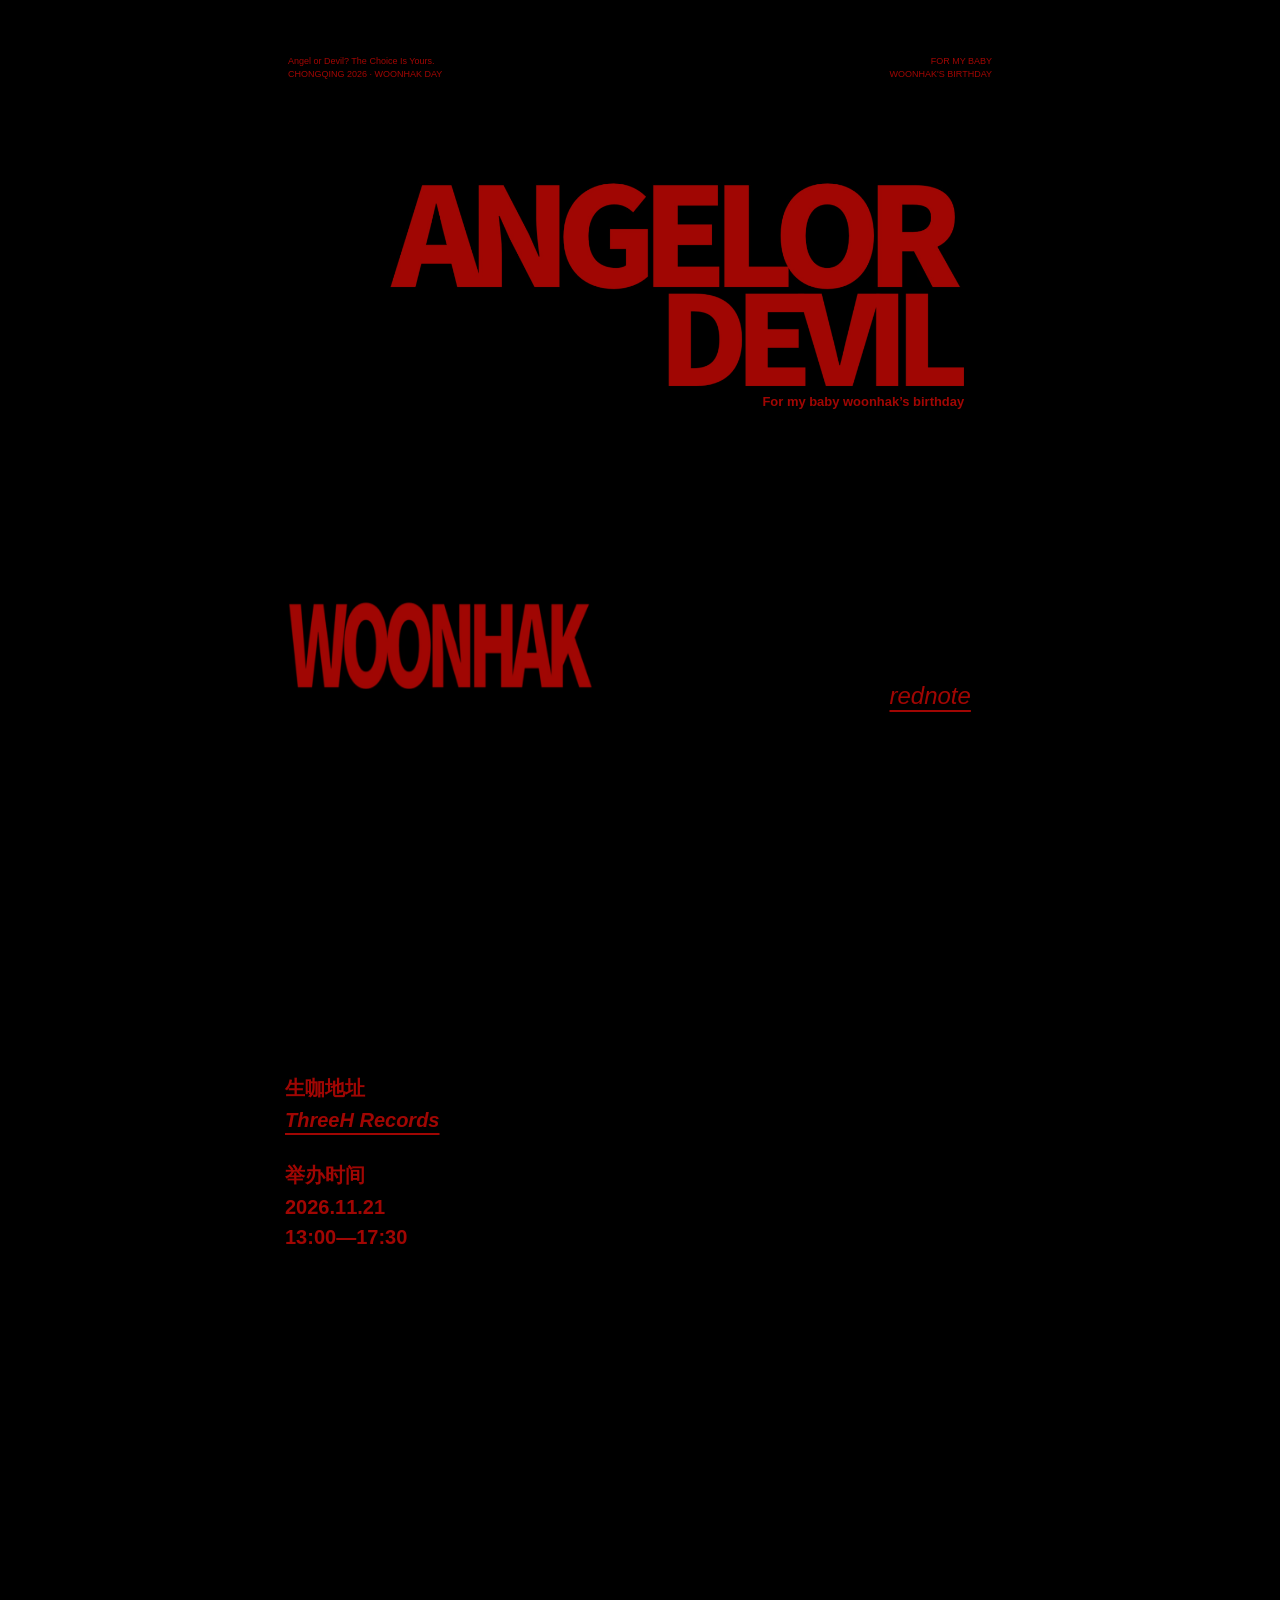
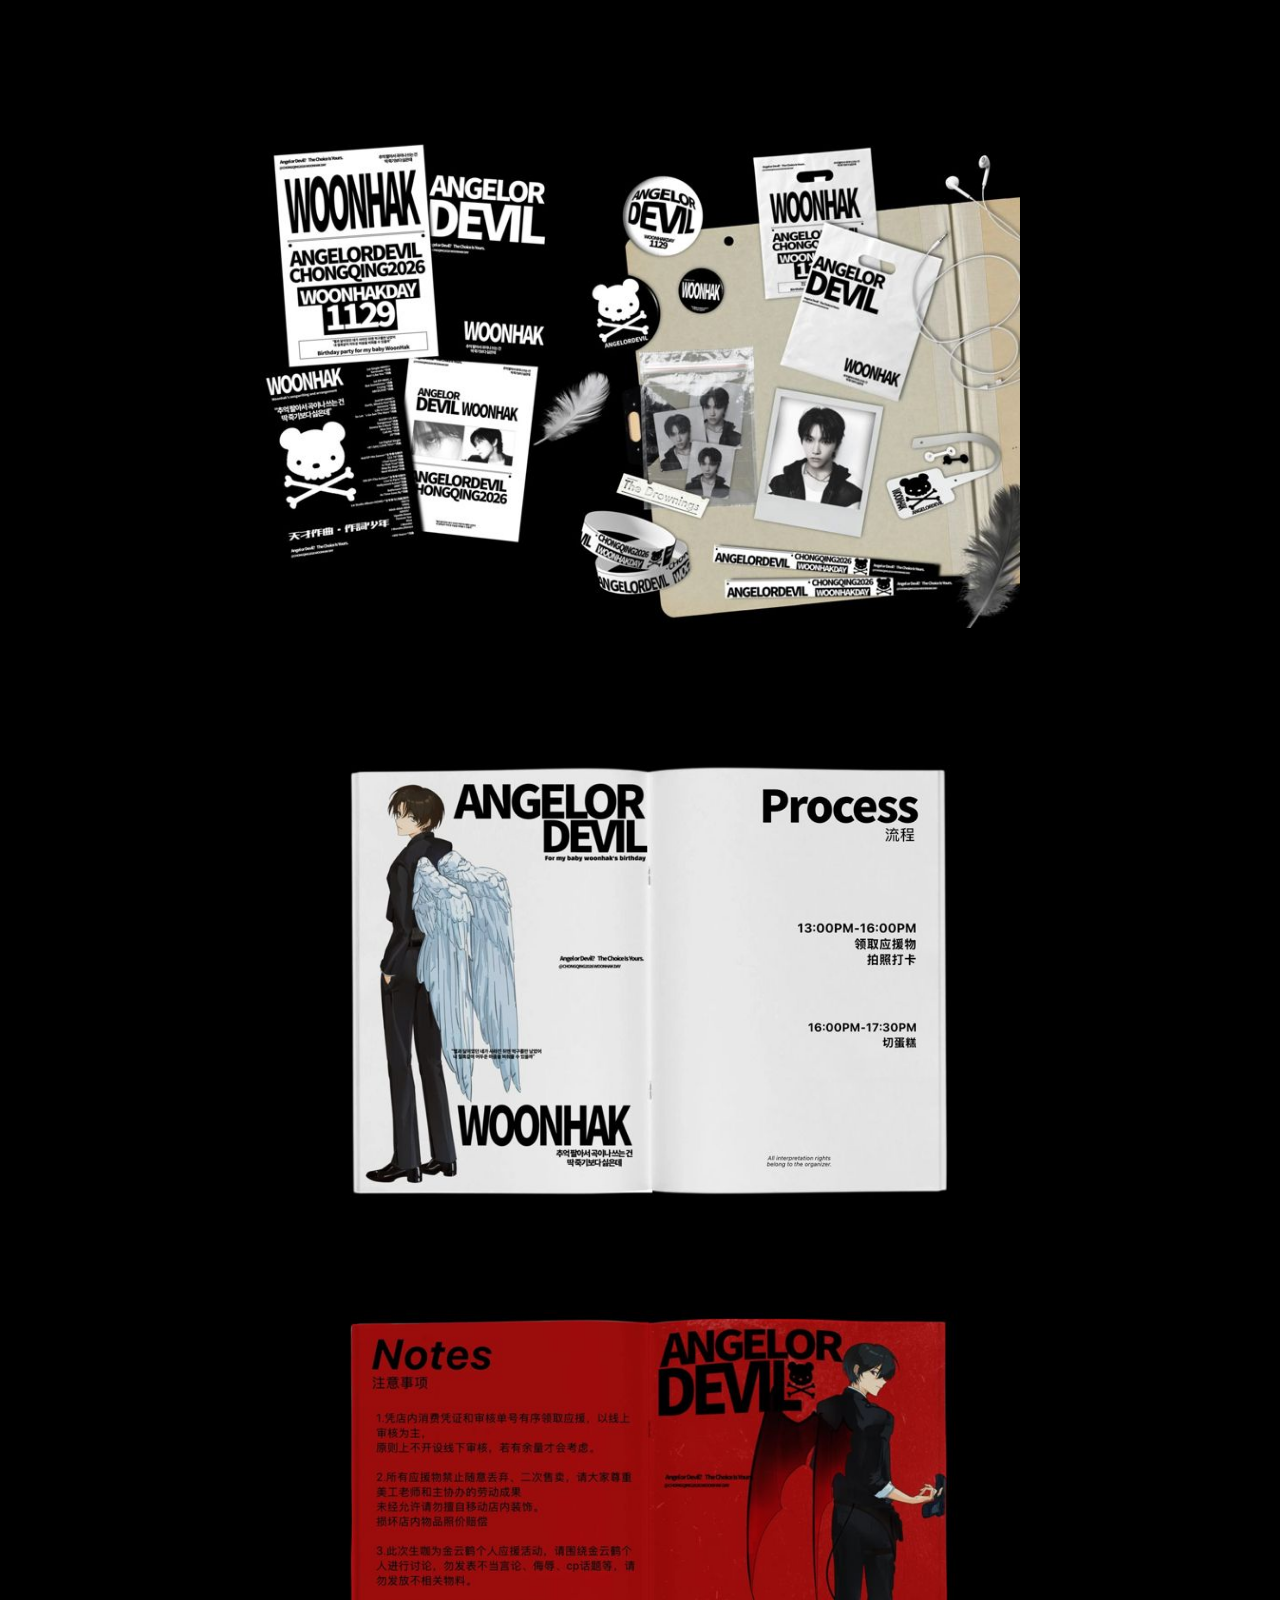
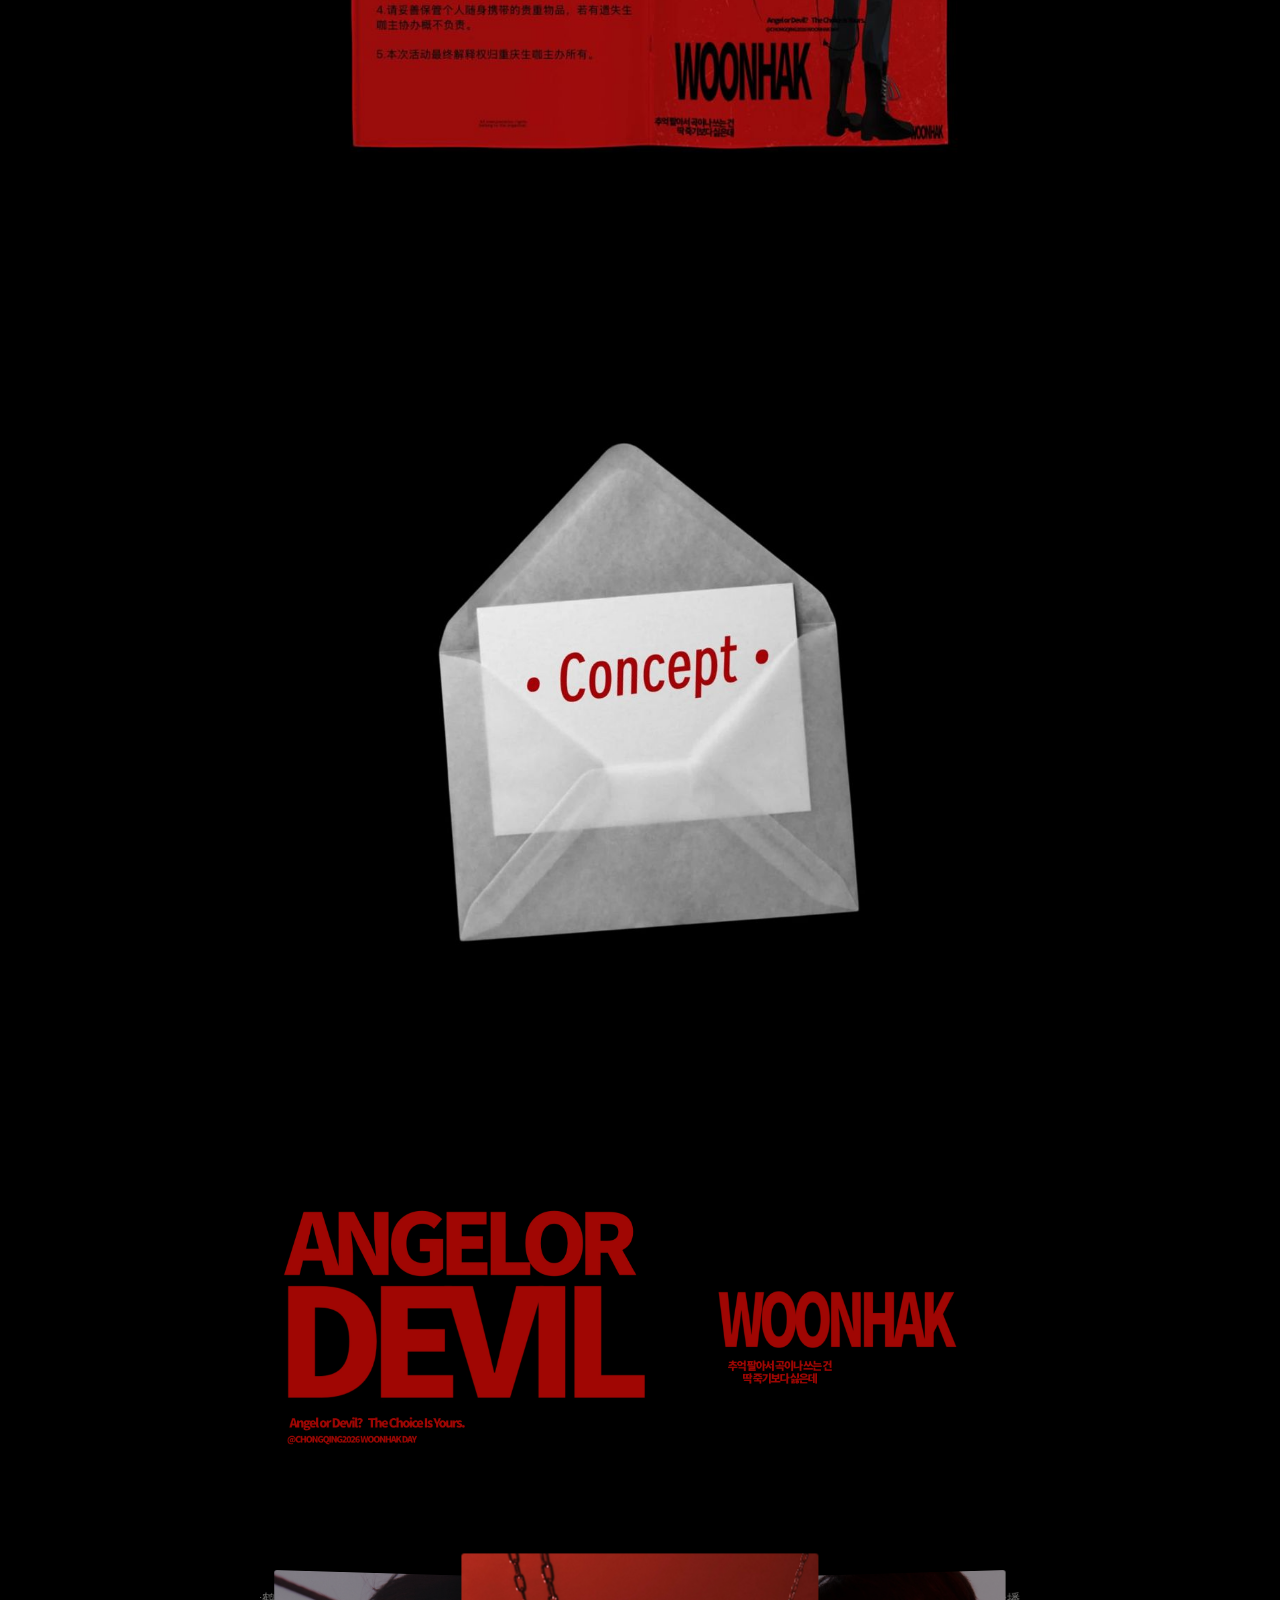
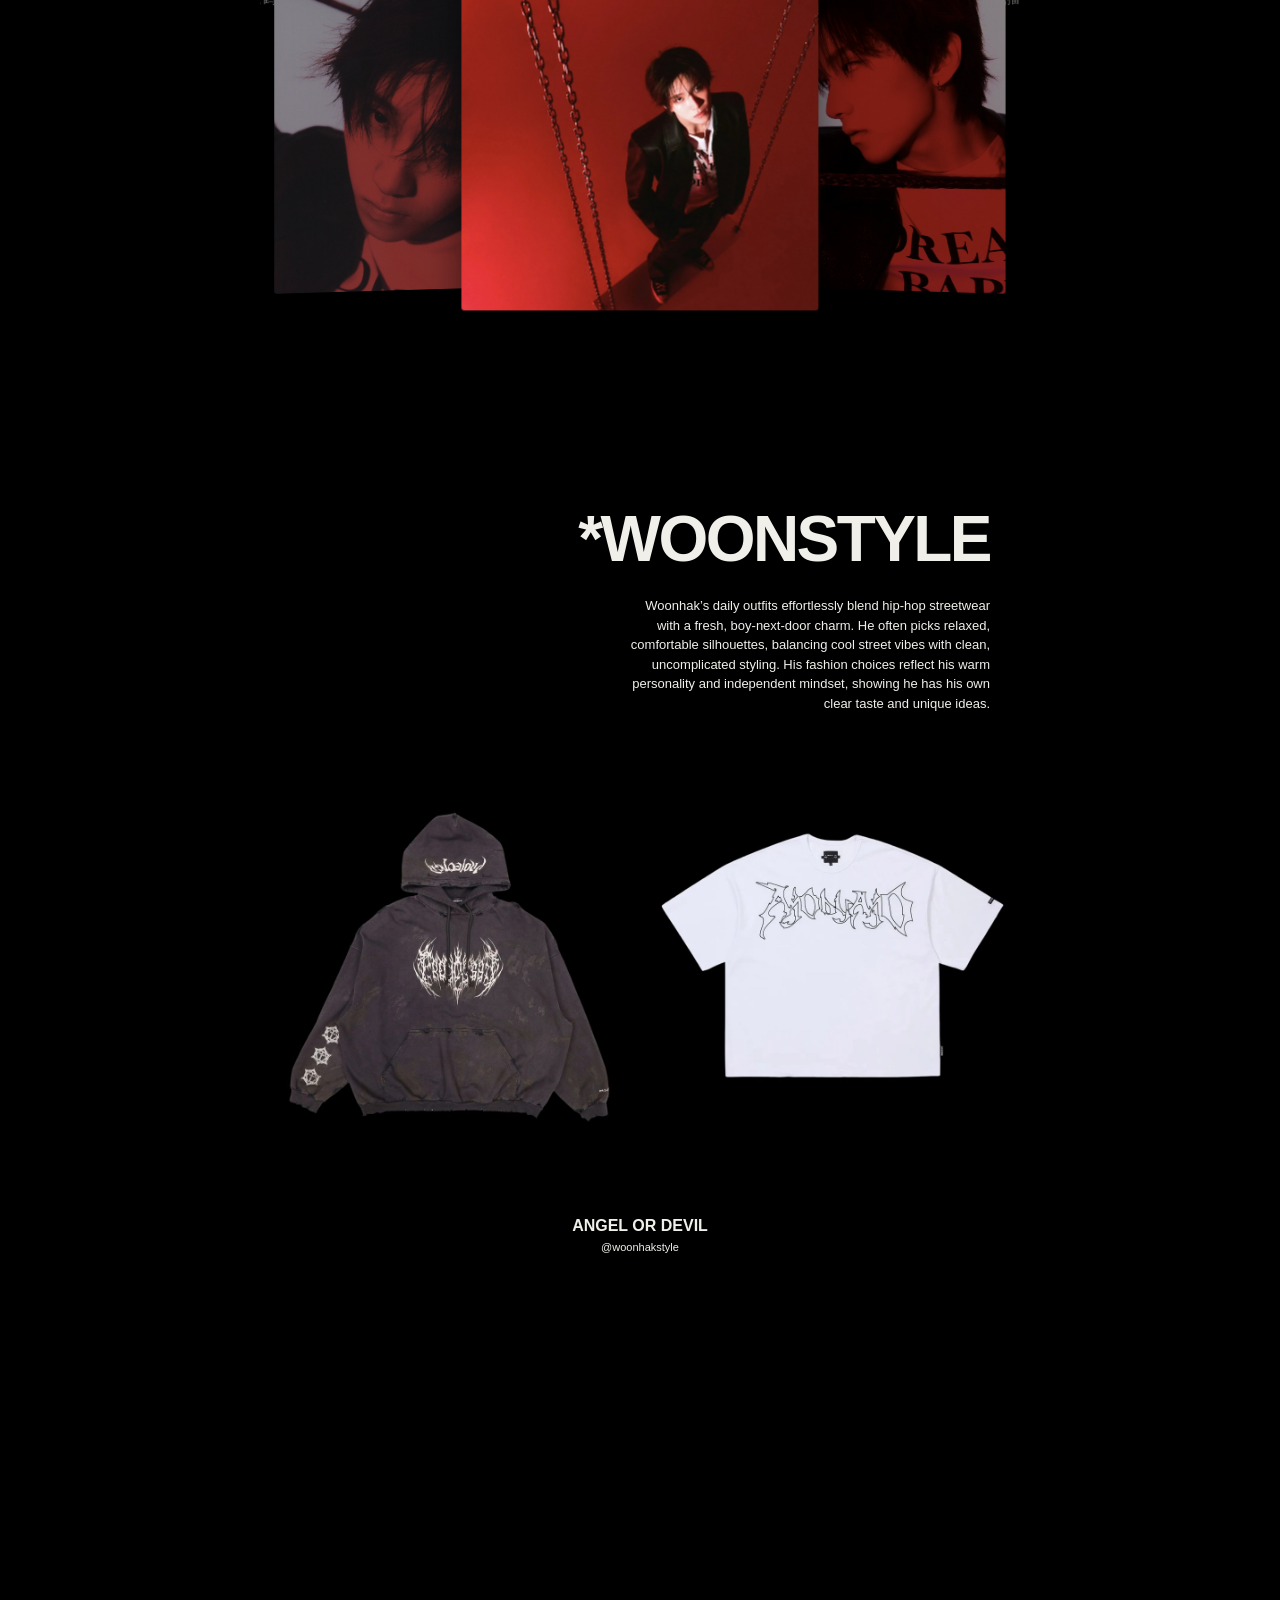
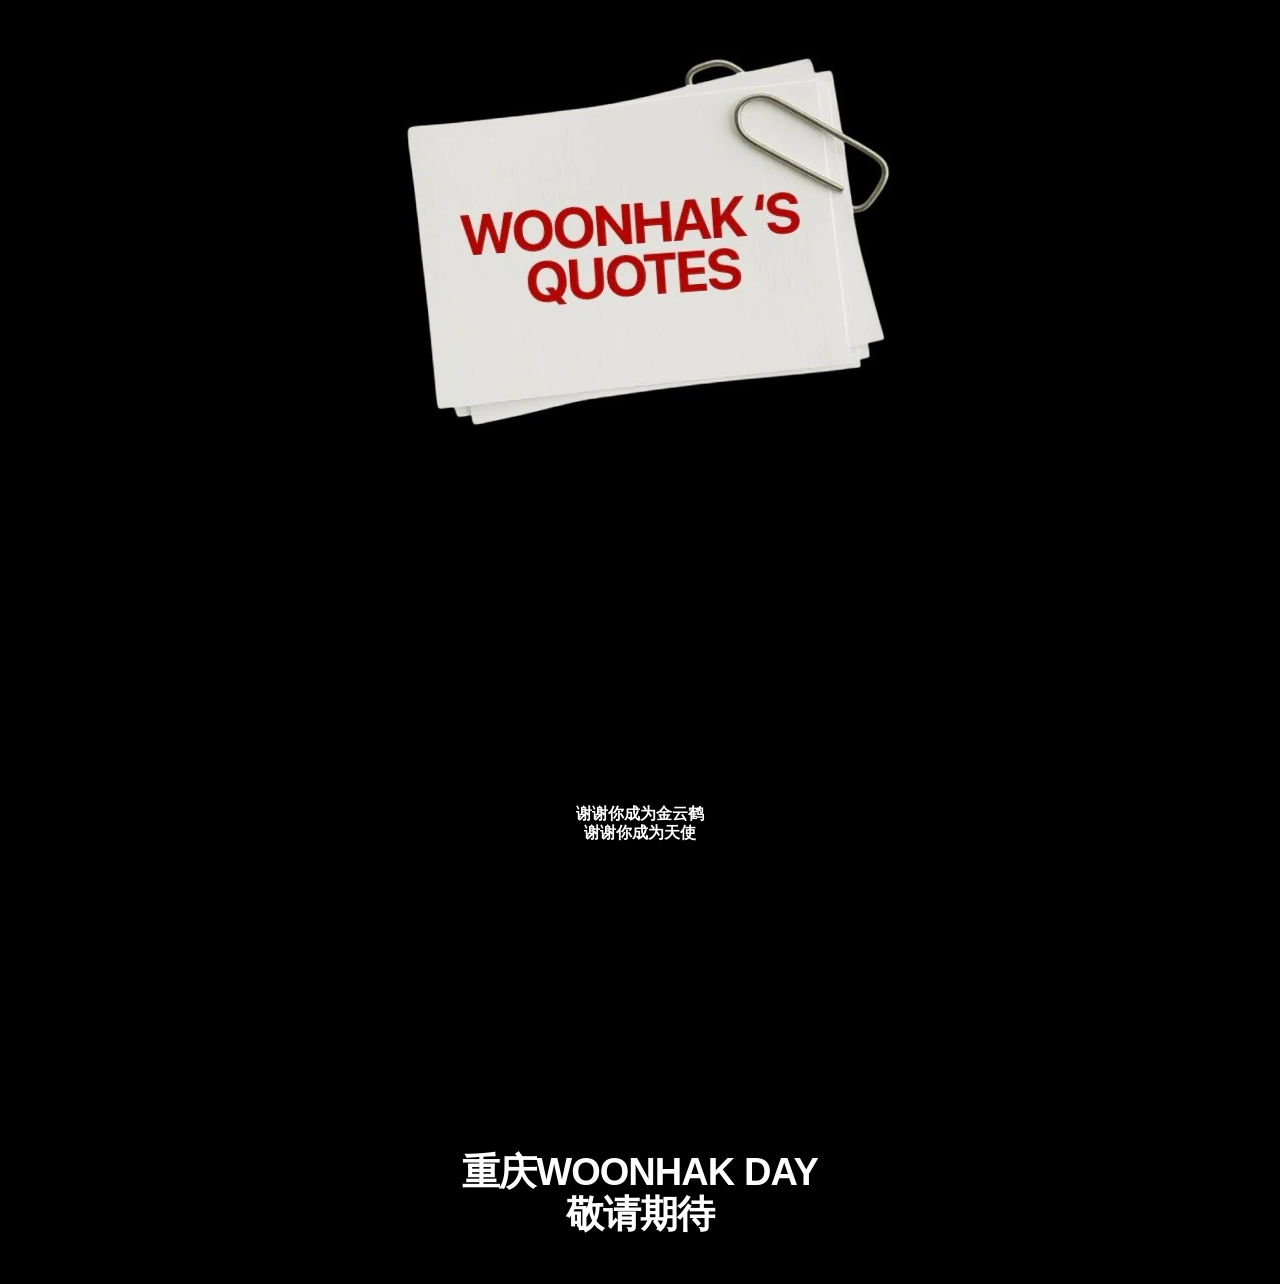
<file: index.html>
<!doctype html><html lang="zh-CN"><head><meta charset="utf-8"><meta name="viewport" content="width=device-width,initial-scale=1"><meta name="theme-color" content="#050505"><title>ANGEL OR DEVIL — 2026 重庆金云鹤生咖</title><meta name="description" content="2026 重庆金云鹤生日咖啡活动 · ANGEL OR DEVIL · 11月21日 ThreeH Records"><style data-site-styles>
:root{color-scheme:dark;--red:#a00603;--paper:#f0efea}*{box-sizing:border-box}html{scroll-behavior:smooth;scrollbar-color:var(--red) #050505}body{margin:0;background:#050505;color:var(--paper);font-family:Arial,'PingFang SC',sans-serif}button,a{-webkit-tap-highlight-color:transparent}button{font:inherit;color:inherit;cursor:pointer}button:focus-visible,a:focus-visible{outline:2px solid #a00603;outline-offset:6px}::selection{background:var(--red);color:white}main{max-width:760px;margin:auto;overflow:hidden}section{position:relative}img{display:block;width:100%;height:auto}button{background:none;border:0;padding:0}.hero{position:relative;margin:55px 28px 0;height:720px}.micro{display:flex;justify-content:space-between;color:var(--red);font-size:9px;line-height:1.4}.micro span:last-child{text-align:right}.title-art{position:absolute;inset:35px 0 auto;width:100%;height:650px;object-fit:contain;filter:brightness(0) saturate(100%) invert(14%) sepia(92%) saturate(5078%) hue-rotate(350deg) brightness(80%) contrast(111%)}.rednote{position:absolute;bottom:12%;right:2%;font-style:italic;color:var(--red);font-size:24px;text-decoration:underline;text-underline-offset:6px}.rednote small{display:block;color:#a5a5a0;font-size:12px;margin-top:13px;text-decoration:none}.intro{min-height:680px;margin-top:15px}.intro>img{width:85%;margin-left:17%}.event{position:absolute;z-index:1;left:25px;top:30%;color:var(--red);font-size:20px;line-height:1.5;font-weight:700;max-width:37%}.event p{margin:25px 0 2px}.event button{text-decoration:underline;text-underline-offset:6px;font-style:italic}.hand{font-family:'Kaiti SC','STKaiti',serif;color:#a9aaa5;font-size:25px;line-height:1.4;transform:rotate(-7deg)}.intro .hand{position:absolute;bottom:0;left:30px}.materials{margin:70px 0 55px}.image-button{display:block;width:100%;position:relative}.image-button img{transition:filter .25s}.image-button:hover img{filter:brightness(1.1)}.hint{display:block;font-size:12px;letter-spacing:2px;color:#b9bab4;margin-top:22px}.info{padding:20px 35px;display:grid;gap:35px}.concept{padding:130px 50px 100px}.concept .hand{text-align:right;margin:0 5px -20px 0}.concept .image-button{width:85%;margin:auto}.gallery{padding-top:100px}.gallery-title{display:flex;align-items:end;justify-content:space-between;color:var(--red);font-weight:900;font-size:65px;line-height:.86;letter-spacing:-3px;padding:0 25px}.gallery-title span:last-child{font-size:38px;letter-spacing:-1.5px}.gallery>.hand{text-align:right;padding-right:55px}.photo-strip{display:flex;gap:25px;overflow-x:auto;scroll-snap-type:x mandatory;padding:10px 25px 20px;scrollbar-width:thin;scrollbar-color:var(--red) transparent}.photo-strip button{flex:0 0 44%;height:330px;scroll-snap-align:center}.photo-strip img{height:100%;object-fit:cover}.subtle{font-size:11px;color:#a9aaa5;text-align:center;letter-spacing:2px}.style{padding:150px 30px 30px;text-align:center}.style h1{font-size:64px;letter-spacing:-3px;text-align:right;margin:0 0 20px}.style>p{font-size:13px;line-height:1.5;text-align:right;max-width:370px;margin-left:auto}.clothes{display:flex;align-items:center;gap:25px;margin:40px -20px 35px}.clothes button{width:50%}.style small{display:block;font-size:11px;margin-top:6px}.quotes{padding:160px 60px 100px}.quotes img{transform:rotate(-4deg)}footer{text-align:center;padding:100px 25px 55px}footer p{font-size:12px;line-height:1.3;margin:0 0 200px}footer strong{font-size:26px;line-height:1.3}footer small{display:block;font-size:9px;letter-spacing:2px;margin:45px 0 25px}footer a{color:#a9aaa5;font-size:11px;text-underline-offset:5px}dialog{border:0;padding:0;width:100vw;max-width:none;height:100dvh;max-height:none;background:#080808;color:var(--paper)}dialog::backdrop{background:#000d}.viewer-top,.viewer-bottom{height:74px;display:flex;align-items:center;justify-content:space-between;padding:0 30px;font-size:13px;letter-spacing:1px}.viewer-top{border-bottom:1px solid #252525}.viewer-top button{padding:12px}.viewer-bottom{max-width:600px;margin:auto}.viewer-bottom button{font-size:30px;padding:5px 25px}.viewer-bottom button:disabled{opacity:.2;cursor:default}#slides{display:flex;height:calc(100dvh - 148px);overflow-x:auto;scroll-snap-type:x mandatory;scrollbar-width:none;overscroll-behavior-x:contain}#slides::-webkit-scrollbar{display:none}.slide{flex:0 0 100%;scroll-snap-align:center;display:flex;align-items:center;justify-content:center;padding:25px;overflow-y:auto}.slide img{max-width:100%;max-height:100%;width:auto;height:auto;object-fit:contain}.quote-card{width:min(760px,100%);min-height:60%;background:var(--paper);color:#151515;padding:clamp(25px,7vw,80px);display:flex;flex-direction:column;justify-content:space-between;transform:rotate(-1deg)}.quote-card .quote-no{color:var(--red);font-size:12px}.quote-card blockquote{font-weight:700;font-size:clamp(26px,5vw,53px);line-height:1.3;margin:50px 0;letter-spacing:-1px}.quote-card cite{font-size:12px;font-style:normal;line-height:1.7}.text-panel{max-width:600px;line-height:1.9;font-size:18px}.text-panel h2{color:var(--red);font-size:40px}.text-panel a{color:var(--paper)}@media(max-width:600px){.hero{height:490px;margin:25px 18px 0}.title-art{top:25px;height:445px}.micro{font-size:6px}.rednote{font-size:18px;bottom:10%}.rednote small{font-size:9px}.intro{min-height:410px}.event{left:16px;font-size:13px;top:20%}.event p{margin-top:18px}.intro .hand{font-size:18px;bottom:-15px;left:20px}.materials{margin-top:65px}.info{padding:0 22px;gap:25px}.concept{padding:100px 25px 50px}.concept .hand{font-size:23px}.gallery{padding-top:100px}.gallery-title{font-size:44px;letter-spacing:-2px;padding:0 18px}.gallery-title span:last-child{font-size:25px}.gallery>.hand{font-size:20px;padding-right:25px}.photo-strip{gap:16px;padding-left:15px}.photo-strip button{flex-basis:58%;height:270px}.style{padding:110px 20px 15px}.style h1{font-size:43px;letter-spacing:-2px}.style>p{font-size:10px;max-width:260px}.clothes{gap:10px;margin-top:25px}.style>strong{font-size:14px}.quotes{padding:120px 35px 70px}footer{padding-top:65px}footer p{margin-bottom:150px}footer strong{font-size:21px}.viewer-top,.viewer-bottom{padding:0 16px}.slide{padding:18px}.quote-card blockquote{margin:50px 0}.text-panel{font-size:15px}}@media(prefers-reduced-motion:reduce){html{scroll-behavior:auto}*{transition:none!important}}

.micro,.rednote,.event{color:#a00603}.gallery-title{letter-spacing:-.04em}.style h1{letter-spacing:-.04em}

.crop-right{overflow:hidden;position:relative;aspect-ratio:2/3;height:100%;max-width:100%}.crop-right img,.photo-strip .crop-right img,.slide .crop-right img{width:200%;max-width:none;height:100%;object-fit:fill;transform:translateX(-50%)}.slide .crop-right{flex-shrink:0}.concept-text{clip-path:inset(0 0 12% 0)}.gallery-title span:last-child{letter-spacing:-.04em}

.photo-strip button{height:auto;aspect-ratio:1}.photo-strip img{aspect-ratio:1;object-fit:contain}

/* Cards orbit behind the selected image rather than scrolling in a strip. */
.photo-strip{display:block;position:relative;perspective:1100px;height:440px;overflow:hidden;padding:0;scroll-snap-type:none;touch-action:pan-y}
.photo-strip button{position:absolute;left:50%;top:50%;width:47%;height:auto;aspect-ratio:1;transform:translate(-50%,-50%) translateX(calc(var(--offset)*64%)) translateZ(calc(var(--distance)*-150px)) rotateY(calc(var(--offset)*-12deg));filter:brightness(.55);transition:transform .65s cubic-bezier(.16,1,.3,1),filter .65s,opacity .45s;backface-visibility:hidden;box-shadow:0 16px 35px #0008}
.photo-strip button.is-front{filter:brightness(1)}.photo-strip button.is-hidden{opacity:0;pointer-events:none}.photo-strip img{border-radius:3px}
.photo-controls{display:flex;align-items:center;justify-content:center;gap:35px;font-size:12px;margin-top:5px}.photo-controls button{font-size:27px;padding:12px 20px}
#slides.depth-viewer{display:block;position:relative;perspective:1300px;overflow:hidden;scroll-snap-type:none}
.depth-viewer .slide{position:absolute;inset:0;margin:auto;width:68%;height:85%;padding:0;transform:translateX(calc(var(--offset)*68%)) translateZ(calc(var(--distance)*-220px)) rotateY(calc(var(--offset)*-12deg));transition:transform .65s cubic-bezier(.16,1,.3,1),filter .65s,opacity .45s;filter:brightness(.45);cursor:pointer;backface-visibility:hidden}
.depth-viewer .slide.is-front{filter:brightness(1);cursor:default}.depth-viewer .slide.is-hidden{opacity:0;pointer-events:none}.depth-viewer .slide img{width:100%;height:auto;max-height:100%;object-fit:contain;box-shadow:0 18px 40px #0008}
@media(max-width:600px){.photo-strip{height:320px}.photo-strip button{width:58%;transform:translate(-50%,-50%) translateX(calc(var(--offset)*64%)) translateZ(calc(var(--distance)*-120px)) rotateY(calc(var(--offset)*-12deg))}.depth-viewer .slide{width:76%;height:85%;transform:translateX(calc(var(--offset)*64%)) translateZ(calc(var(--distance)*-170px)) rotateY(calc(var(--offset)*-12deg))}}
@media(prefers-reduced-motion:reduce){.photo-strip button,.depth-viewer .slide{transition:none}}
.photo-strip,#slides.depth-viewer{touch-action:pan-y pinch-zoom;user-select:none;-webkit-user-select:none;cursor:grab}.photo-strip.is-dragging,#slides.depth-viewer.is-dragging{cursor:grabbing}.photo-strip img,.depth-viewer img{-webkit-user-drag:none}


@font-face{font-family:QuoteSong;src:url('assets/quotes-serif.ttf') format('truetype');font-style:normal;font-weight:400;font-display:swap}
.quotes-only{background:#000;color:#fff}.quotes-only .viewer-top{border:0}.quotes-only #viewer-title,.quotes-only #count{visibility:hidden}.quotes-only button{color:#fff}.quotes-only button:hover{color:#a00603}.quotes-only button:focus-visible{outline-color:#a00603}.quotes-only .viewer-bottom{justify-content:space-between}.quotes-only .depth-viewer .slide{filter:none;box-shadow:none}
.depth-viewer .quote-scene{height:86%;width:min(70%,820px);overflow:visible}.themed-quote{background:#000;color:#fff;width:100%;max-height:100%;min-height:min(520px,70dvh);padding:clamp(24px,5vw,65px);display:flex;align-items:center;justify-content:center;overflow-y:auto;border:0;border-radius:0;box-shadow:none;scrollbar-width:thin;scrollbar-color:#a00603 #000;font-family:QuoteSong,'Songti SC','Noto Serif CJK SC',serif;font-weight:400}.themed-quote blockquote{font-family:inherit;font-size:clamp(25px,3vw,38px);font-weight:400;line-height:1.9;margin:0;text-align:center;letter-spacing:0;text-wrap:pretty}.themed-quote blockquote p{margin:0 0 .65em}.themed-quote blockquote p:last-child{margin-bottom:0}.themed-quote em{font-style:normal;color:#a00603}.themed-quote.long-quote blockquote{font-size:clamp(17px,1.8vw,24px);line-height:1.9;text-align:left}.themed-quote ::selection{color:#fff;background:#a00603}
@media(max-width:600px){.depth-viewer .quote-scene{width:78%;height:90%}.themed-quote{padding:26px 21px;min-height:min(500px,70dvh)}.themed-quote blockquote{font-size:25px;line-height:1.9}.themed-quote.long-quote blockquote{font-size:17px;line-height:1.9}}
@media(max-height:550px){.themed-quote{min-height:0;padding:20px 25px}.themed-quote blockquote{font-size:23px}.themed-quote.long-quote blockquote{font-size:16px}}

.gallery-artwork{display:flex;align-items:center;justify-content:space-between;gap:10%;padding:0 8% 0 3%;margin-bottom:65px}.gallery-artwork svg{display:block;width:54%;height:auto;mix-blend-mode:normal}.gallery-artwork svg:last-child{width:36%;margin-top:18px}.photo-controls{margin-top:15px}
@media(max-width:600px){.gallery-artwork{margin-bottom:45px}.gallery-artwork svg:last-child{margin-top:10px}}

#slides{height:calc(100dvh - 74px)}.photo-strip.is-dragging button,#slides.depth-viewer.is-dragging .slide{transition:none!important}.photo-strip button,.depth-viewer .slide{transition:transform .25s ease-out,filter .25s,opacity .25s}.photo-strip{cursor:grab}.photo-strip.is-dragging,.photo-strip.is-dragging *{cursor:grabbing!important}.photo-strip img,.depth-viewer img{pointer-events:none}.photo-strip,.depth-viewer{overscroll-behavior-x:contain}.viewer-top{border:0}


html{scroll-behavior:auto}.page-scroll-frost{position:fixed;inset:0;z-index:100;pointer-events:none;opacity:0;backdrop-filter:blur(2.5px);-webkit-backdrop-filter:blur(2.5px);transition:opacity .22s ease-out}.page-scroll-frost.is-scrolling{opacity:1}body:has(dialog[open]) .page-scroll-frost{opacity:0;transition:none}@media(prefers-reduced-motion:reduce){.page-scroll-frost{display:none}}

main>.closing{padding:140px 20px 48px;color:#fff;text-align:center}main>.closing p{font-size:16px;font-weight:700;line-height:1.15;margin:0 0 310px}main>.closing strong{font-size:38px;font-weight:800;line-height:1.1;letter-spacing:-.025em}@media(max-width:600px){main>.closing{padding:100px 16px 32px}main>.closing p{font-size:12px;margin-bottom:230px}main>.closing strong{font-size:clamp(24px,6vw,34px)}}

.hero-artwork{position:absolute;left:0;top:0;width:100%;height:100%;mix-blend-mode:normal}.hero .rednote{bottom:9%;right:3%;color:#a00603}.micro,.event{color:#a00603}.depth-viewer .quote-original{height:85%;width:min(76%,1100px)}.depth-viewer .quote-original img{width:100%;height:auto;max-height:100%;object-fit:contain;box-shadow:none}
@media(max-width:600px){.hero{height:calc((100vw - 36px)*.9474);min-height:340px}.depth-viewer .quote-original{width:80%;height:85%}.hero .rednote{font-size:18px;bottom:9%}}

body{background:#000}.hero,.gallery{background:#000}.hero-artwork,.gallery-artwork svg{mix-blend-mode:normal;filter:none}

.intro>picture{display:block;width:85%;margin-left:17%}.intro>picture>img{width:100%;height:auto}

.concept-slide{display:block;overflow-y:auto;padding:45px 24px 65px}.concept-copy{max-width:720px;margin:0 auto;color:#fff;background:#000;text-align:center;font-size:17px;line-height:2.1;font-weight:600}.concept-copy p{margin:0 0 55px}.concept-copy p:last-child{margin-bottom:0}@media(max-width:600px){.concept-slide{padding:28px 20px 55px}.concept-copy{font-size:14px;line-height:2.05}.concept-copy br{display:none}.concept-copy p{margin-bottom:38px}}

.flip-page{position:absolute;top:105px;right:28px;z-index:1000;color:#fff;font-size:14px;line-height:1.4;padding:10px 0;background:none;border:0;cursor:pointer}.flip-page:hover{text-decoration:underline;text-underline-offset:5px}.flip-page[hidden]{display:none}@media(max-width:600px){.flip-page{top:95px;right:22px;font-size:14px}}

.style-weibo{color:inherit;text-decoration:none}.style-weibo:hover{text-decoration:underline;text-underline-offset:4px}

</style></head><body>
<main>
<header class="hero"><div class="micro"><span>Angel or Devil? The Choice Is Yours.<br>CHONGQING 2026 · WOONHAK DAY</span><span>FOR MY BABY<br>WOONHAK'S BIRTHDAY</span></div><svg class="hero-artwork" viewBox="0 0 760 720" role="img" aria-label="ANGELOR DEVIL · For my baby woonhak’s birthday · WOONHAK"><defs><filter id="hero-red" color-interpolation-filters="sRGB"><feColorMatrix type="matrix" values="0.627451 0 0 0 0  0.023529 0 0 0 0  0.011765 0 0 0 0  0 0 0 1 0"/></filter></defs><svg x="110" y="108" width="620" height="117" viewBox="20 80 1060 200"><image href="assets/13.jpg" width="1240" height="1754" filter="url(#hero-red)"/></svg><svg x="410" y="228" width="320" height="101" viewBox="30 306 1068 335"><image href="assets/13.jpg" width="1240" height="1754" filter="url(#hero-red)"/></svg><text x="730" y="350" text-anchor="end" fill="#a00603" font-family="Arial,sans-serif" font-weight="700" font-size="14">For my baby woonhak’s birthday</text><svg x="0" y="560" width="330" height="96" viewBox="420 1380 740 180" preserveAspectRatio="none"><image href="assets/13.jpg" width="1240" height="1754" filter="url(#hero-red)"/></svg></svg><a class="rednote" id="social" href="https://www.xiaohongshu.com/user/profile/696c9043000000000300f78d?xsec_token=YB1BCHIgAT-cHVu8GI-nLF2eUWtgYO_r6Sn-EQDzjTJVI=&amp;xsec_source=app_share" target="_blank" rel="noopener noreferrer" aria-label="打开主办方小红书主页（新窗口）">rednote</a></header>
<section class="intro" aria-label="活动时间地点"><div class="event"><p>生咖地址</p><button id="location">ThreeH Records</button><p>举办时间</p><strong>2026.11.21<br>13:00—17:30</strong></div><picture><source media="(max-width:600px)" srcset="assets/02-mobile.png"><img fetchpriority="high" decoding="async" src="assets/02.png" alt="红色光影中的金云鹤肖像与金属挂架"></picture></section>
<section class="materials"><button class="image-button" data-gallery="materials" aria-label="打开物料详情"><img decoding="async" loading="lazy" src="assets/06.jpg" srcset="assets/06-mobile.jpg 800w, assets/06.jpg 1800w" sizes="(max-width:600px) 85vw, 760px" alt="ANGEL OR DEVIL 生咖物料全览"></button></section>
<section class="info"><div class="static-image"><img decoding="async" loading="lazy" src="assets/03.jpg" srcset="assets/03-mobile.jpg 800w, assets/03.jpg 1800w" sizes="(max-width:600px) 85vw, 760px" alt="活动流程：13:00—16:00领取应援物、拍照打卡；16:00—17:30切蛋糕"></div><div class="static-image"><img decoding="async" loading="lazy" src="assets/07.jpg" srcset="assets/07-mobile.jpg 800w, assets/07.jpg 1800w" sizes="(max-width:600px) 85vw, 760px" alt="活动注意事项 Notes"></div></section>
<section class="concept"><button class="image-button" data-gallery="concept" aria-label="打开概念说明"><img decoding="async" loading="lazy" src="assets/14.jpg" srcset="assets/14-mobile.jpg 800w, assets/14.jpg 1800w" sizes="(max-width:600px) 85vw, 760px" alt="Concept 概念信封"></button></section>
<section class="gallery"><div class="gallery-artwork"><svg viewBox="18 78 1090 710" role="img" aria-label="ANGEL OR DEVIL"><defs><filter id="red-angel-or-devil" color-interpolation-filters="sRGB"><feColorMatrix type="matrix" values="0.627451 0 0 0 0  0.023529 0 0 0 0  0.011765 0 0 0 0  0 0 0 1 0"/></filter></defs><image href="assets/13.jpg" width="1240" height="1754" filter="url(#red-angel-or-devil)"/></svg><svg viewBox="415 1375 750 305" role="img" aria-label="WOONHAK"><defs><filter id="red-woonhak" color-interpolation-filters="sRGB"><feColorMatrix type="matrix" values="0.627451 0 0 0 0  0.023529 0 0 0 0  0.011765 0 0 0 0  0 0 0 1 0"/></filter></defs><image href="assets/13.jpg" width="1240" height="1754" filter="url(#red-woonhak)"/></svg></div><div class="photo-strip"><button class="image-button" data-gallery="photos" data-index="0" aria-label="查看金云鹤轮播照片 1"><img decoding="async" loading="lazy" data-src="assets/photo-05.jpg" alt="金云鹤轮播照片 1"></button><button class="image-button" data-gallery="photos" data-index="1" aria-label="查看金云鹤轮播照片 2"><img decoding="async" loading="lazy" data-src="assets/photo-03.jpg" alt="金云鹤轮播照片 2"></button><button class="image-button" data-gallery="photos" data-index="2" aria-label="查看金云鹤轮播照片 3"><img decoding="async" loading="lazy" data-src="assets/photo-01.jpg" alt="金云鹤轮播照片 3"></button><button class="image-button" data-gallery="photos" data-index="3" aria-label="查看金云鹤轮播照片 4"><img decoding="async" loading="lazy" data-src="assets/photo-02.jpg" alt="金云鹤轮播照片 4"></button><button class="image-button" data-gallery="photos" data-index="4" aria-label="查看金云鹤轮播照片 5"><img decoding="async" loading="lazy" data-src="assets/photo-04.jpg" alt="金云鹤轮播照片 5"></button><button class="image-button" data-gallery="photos" data-index="5" aria-label="查看金云鹤轮播照片 6"><img decoding="async" loading="lazy" data-src="assets/photo-06.jpg" alt="金云鹤轮播照片 6"></button><button class="image-button" data-gallery="photos" data-index="6" aria-label="查看金云鹤轮播照片 7"><img decoding="async" loading="lazy" data-src="assets/photo-07.jpg" alt="金云鹤轮播照片 7"></button><button class="image-button" data-gallery="photos" data-index="7" aria-label="查看金云鹤轮播照片 8"><img decoding="async" loading="lazy" data-src="assets/photo-08.jpg" alt="金云鹤轮播照片 8"></button><button class="image-button" data-gallery="photos" data-index="8" aria-label="查看金云鹤轮播照片 9"><img decoding="async" loading="lazy" data-src="assets/photo-09.jpg" alt="金云鹤轮播照片 9"></button></div></section>
<section class="style"><h1>*WOONSTYLE</h1><p>Woonhak’s daily outfits effortlessly blend hip-hop streetwear with a fresh, boy-next-door charm. He often picks relaxed, comfortable silhouettes, balancing cool street vibes with clean, uncomplicated styling. His fashion choices reflect his warm personality and independent mindset, showing he has his own clear taste and unique ideas.</p><div class="clothes"><button class="image-button" data-gallery="style" data-index="0"><img decoding="async" loading="lazy" src="assets/17.jpg" srcset="assets/17-mobile.jpg 800w, assets/17.jpg 1800w" sizes="(max-width:600px) 85vw, 760px" alt="深色连帽卫衣背面图"></button><button class="image-button" data-gallery="style" data-index="1"><img decoding="async" loading="lazy" src="assets/16.jpg" srcset="assets/16-mobile.jpg 800w, assets/16.jpg 1800w" sizes="(max-width:600px) 85vw, 760px" alt="白色印花短袖"></button></div><strong>ANGEL OR DEVIL</strong><small><a class="style-weibo" href="https://m.weibo.cn/u/7994832621?wm=3333_2001&amp;from=10G9393010&amp;sourcetype=weixin&amp;s_trans=Rhqc32HOVQ58fMF6g0in6Q%3D%3D__s&amp;s_channel=4" target="_blank" rel="noopener noreferrer" aria-label="woonhakstyle 微博主页">@woonhakstyle</a></small></section>
<section class="quotes"><button class="image-button" id="quotes" aria-label="打开金云鹤语录立体卡片轮播"><img decoding="async" loading="lazy" src="assets/15.jpg" srcset="assets/15-mobile.jpg 800w, assets/15.jpg 1800w" sizes="(max-width:600px) 85vw, 760px" alt="WOONHAK’S QUOTES 语录卡片"></button></section>
<footer class="closing"><p>谢谢你成为金云鹤<br>谢谢你成为天使</p><strong>重庆WOONHAK DAY<br>敬请期待</strong></footer>
</main>
<dialog id="viewer"><div class="viewer-top"><span id="viewer-title"></span><button id="close" aria-label="关闭">关闭</button></div><button id="flip-page" class="flip-page" type="button" hidden>点击翻页</button><div id="slides" tabindex="0" aria-label="可横向滑动的内容"></div></dialog><script data-site-script>
const imageFormats={"03.webp":"03.jpg","15.webp":"15.jpg","quote-02.webp":"quote-02.png","photo-02.webp":"photo-02.jpg","19.webp":"19.jpg","18.webp":"18.jpg","photo-03.webp":"photo-03.jpg","quote-03.webp":"quote-03.png","14.webp":"14.jpg","02.webp":"02.png","photo-04.webp":"photo-04.jpg","09.webp":"09.jpg","quote-08.webp":"quote-08.png","photo-08.webp":"photo-08.jpg","05.webp":"05.jpg","13.webp":"13.jpg","quote-04.webp":"quote-04.png","quote-05.webp":"quote-05.png","12.webp":"12.jpg","04.webp":"04.jpg","photo-09.webp":"photo-09.jpg","quote-09.webp":"quote-09.png","08.webp":"08.jpg","photo-05.webp":"photo-05.jpg","photo-06.webp":"photo-06.jpg","quote-06.webp":"quote-06.png","11.webp":"11.jpg","07.webp":"07.jpg","06.webp":"06.jpg","10.webp":"10.jpg","quote-07.webp":"quote-07.png","photo-07.webp":"photo-07.jpg","17.webp":"17.jpg","01.webp":"01.jpg","photo-01.webp":"photo-01.jpg","00.webp":"00.jpg","16.webp":"16.jpg","quote-01.webp":"quote-01.png"};
function mobileAsset(path){return matchMedia('(max-width:600px)').matches&&!path.includes('-mobile.')?path.replace(/\.(jpg|png)$/,'-mobile.$1'):path}
function imageAsset(id){const name=(typeof id==='number'?String(id).padStart(2,'0'):id)+'.webp';return mobileAsset('assets/'+imageFormats[name])}
const dialog=document.querySelector('#viewer'),slides=document.querySelector('#slides');
const galleries={materials:{title:'',images:[0,4,5,8,9,10,11,12]},process:{title:'Process · 活动流程',images:[3]},notes:{title:'Notes · 注意事项',images:[7]},concept:{title:'Concept · 概念简要',images:[18]},photos:{title:'ANGEL OR DEVIL · 视觉收藏',images:[5,3,1,2,4,6,7,8,9].map(i=>`photo-${String(i).padStart(2,'0')}`)},style:{title:'WOONSTYLE · 服装细节',images:[17,16]}};
let total=0,current=0,lastFocus,depthMode=false;
function loadNearby(container,index){
 if(container.id!=='slides'&&container.dataset.ready!=='true')return;
 const cards=[...container.children],length=cards.length;
 cards.forEach((card,i)=>{let distance=Math.abs(i-index);distance=Math.min(distance,length-distance);if(distance>1)return;const image=card.querySelector('img[data-src]');if(image){image.src=mobileAsset(image.dataset.src);delete image.dataset.src}});
}
function placeCards(container,index,progress=0){const cards=[...container.children],length=cards.length;cards.forEach((card,i)=>{let offset=(i-index+length)%length;if(offset>length/2)offset-=length;offset+=progress;const distance=Math.abs(offset);card.style.setProperty("--offset",offset);card.style.setProperty("--distance",distance);card.style.zIndex=String(Math.round(200-distance*10));card.classList.toggle("is-front",distance<.5);card.classList.toggle("is-hidden",distance>2.5);card.setAttribute("aria-hidden",String(distance>2.5));if(card.tagName==="BUTTON")card.tabIndex=distance>1?-1:0;});loadNearby(container,index);}
function updateCount(){}
function update(){if(depthMode)return;current=Math.round(slides.scrollLeft/slides.clientWidth);updateCount()}
function openViewer(title,html,index=0,depth=false){lastFocus=document.activeElement;depthMode=depth;current=index;document.querySelector('#viewer-title').textContent=title;slides.classList.toggle('depth-viewer',depth);slides.innerHTML=html;dialog.classList.toggle('quotes-only',Boolean(slides.querySelector('.quote-scene')));total=slides.children.length;document.querySelector('#flip-page').hidden=total<2;dialog.showModal();loadNearby(slides,index);document.body.style.overflow='hidden';if(depth){slides.scrollLeft=0;placeCards(slides,current);[...slides.children].forEach((card,i)=>card.onclick=()=>{current=i;placeCards(slides,current);updateCount()})}else slides.scrollLeft=index*slides.clientWidth;updateCount();document.querySelector('#close').focus()}
function imageSlides(images,title,concept=false){return images.map((id,index)=>`<div class="slide"><img class="${concept?'concept-text':''}" decoding="async" data-src="${imageAsset(id)}" alt="${title || '物料详情'} ${index+1}"></div>`).join('')}
function conceptSlide(){return `<div class="slide concept-slide"><article class="concept-copy"><p>白天是阳光善良的小天使，像小熊一样温暖<br>但是晚上他会出现在梦魔之中，以人们贪婪丑恶的欲望为食，<br>吃掉他们这些负面情绪之后，人们会感觉到前所未有的轻松，<br>而他则会变得更加强大。</p><p>寿命握手：这是他的终极裁决。当他在现实中遇到正在行凶作恶、<br>且无可救药的人时，他会主动上前，露出天使形象微笑着伸出手，<br>只要对方与他握手一次，就会立刻被扣除两个月的寿命</p><p>代价：这两个月的寿命会转化为他夜晚的力量。如果对方罪恶滔天，<br>他可能会连续握住对方的手，直到对方的寿命归零，<br>或者对方在极度的恐惧中痛哭流涕、真心悔过</p><p>所以……Do you think he is an angel or a devil?</p></article></div>`}
document.querySelectorAll('[data-gallery]').forEach(button=>button.addEventListener('click',()=>{const g=galleries[button.dataset.gallery];openViewer(g.title,button.dataset.gallery==='concept'?conceptSlide():imageSlides(g.images,g.title),Number(button.dataset.index||0),g.images.length>1)}));
const quoteImages=Array.from({length:9},(_,i)=>`quote-${String(i+1).padStart(2,'0')}`);
document.querySelector('#quotes').onclick=()=>openViewer('WOONHAK’S QUOTES',imageSlides(quoteImages,'金云鹤语录').replaceAll('class="slide"','class="slide quote-scene quote-original"'),0,true);
document.querySelector('#location').onclick=()=>openViewer('生咖地址',`<div class="slide"><article class="text-panel"><h2>ThreeH Records</h2><p>2026年11月21日<br>13:00—17:30</p><p>重庆市两江新区龙塔街道上域街5号附40号观恒上域3幢1层-商业3号</p><a href="https://uri.amap.com/search?keyword=ThreeH%20Records%20%E9%87%8D%E5%BA%86" target="_blank" rel="noopener">在地图中搜索 ThreeH Records</a></article></div>`);
function move(n){if(depthMode){current=(current+n+total)%total;placeCards(slides,current);updateCount()}else slides.scrollTo({left:(current+n)*slides.clientWidth,behavior:matchMedia('(prefers-reduced-motion: reduce)').matches?'instant':'smooth'})}
slides.addEventListener('scroll',update,{passive:true});document.querySelector('#close').onclick=()=>dialog.close();dialog.addEventListener('close',()=>{document.body.style.overflow='';lastFocus?.focus()});dialog.addEventListener('keydown',e=>{if(e.key==='ArrowRight'){e.preventDefault();move(1)}if(e.key==='ArrowLeft'){e.preventDefault();move(-1)}});window.addEventListener('resize',()=>{if(dialog.open&&!depthMode)slides.scrollLeft=current*slides.clientWidth});
const photoStage=document.querySelector('.photo-strip');let photoIndex=1;const photoButtons=[...photoStage.children];photoStage.setAttribute('aria-label','金云鹤照片轮播');placeCards(photoStage,photoIndex);
photoButtons.forEach((button,i)=>{button.addEventListener('click',e=>{if(i!==photoIndex){e.stopImmediatePropagation();photoIndex=i;placeCards(photoStage,photoIndex);}},true)});
function turnPhoto(n){photoIndex=(photoIndex+n+photoButtons.length)%photoButtons.length;placeCards(photoStage,photoIndex);}

photoStage.addEventListener('keydown',e=>{if(e.key==='ArrowRight'||e.key==='ArrowLeft'){e.preventDefault();turnPhoto(e.key==='ArrowRight'?1:-1)}});
function enableDepthSwipe(stage,onTurn,getIndex,isEnabled=()=>true){
 let gesture=null,suppressClickUntil=0,wheelSum=0,wheelTimer;
 const step=()=>Math.max(120,(stage.querySelector('.is-front')?.getBoundingClientRect().width||stage.clientWidth*.6)*.64);
 function render(dx){placeCards(stage,getIndex(),Math.max(-1,Math.min(1,dx/step())))}
 function settle(dx,velocity=0,cancelled=false){stage.classList.remove('is-dragging');if(!cancelled&&Math.abs(dx)>=Math.max(24,step()*.18))onTurn(dx<0?1:-1);else placeCards(stage,getIndex())}
 stage.addEventListener('pointerdown',event=>{
  if(!isEnabled()||event.isPrimary===false||(event.pointerType==='mouse'&&event.button!==0))return;
  gesture={id:event.pointerId,x:event.clientX,y:event.clientY,lastX:event.clientX,lastTime:event.timeStamp,velocity:0,horizontal:false};
 });
 stage.addEventListener('pointermove',event=>{
  if(!gesture||event.pointerId!==gesture.id)return;
  const dx=event.clientX-gesture.x,dy=event.clientY-gesture.y;
  if(!gesture.horizontal){
   if(Math.abs(dy)>10&&Math.abs(dy)>Math.abs(dx)){gesture=null;return}
   if(Math.abs(dx)<6||Math.abs(dx)<=Math.abs(dy))return;
   gesture.horizontal=true;stage.setPointerCapture(event.pointerId);stage.classList.add('is-dragging');
  }
  event.preventDefault();const elapsed=event.timeStamp-gesture.lastTime;
  if(elapsed>0)gesture.velocity=(event.clientX-gesture.lastX)/elapsed;
  gesture.lastX=event.clientX;gesture.lastTime=event.timeStamp;render(dx);
 });
 function finish(event,cancelled=false){
  if(!gesture||event.pointerId!==gesture.id)return;
  const drag=gesture;gesture=null;
  if(stage.hasPointerCapture(event.pointerId))stage.releasePointerCapture(event.pointerId);
  if(!drag.horizontal)return;
  suppressClickUntil=Date.now()+450;settle(event.clientX-drag.x,event.timeStamp-drag.lastTime<100?drag.velocity:0,cancelled);
 }
 stage.addEventListener('pointerup',event=>finish(event));stage.addEventListener('pointercancel',event=>finish(event,true));
 stage.addEventListener('lostpointercapture',()=>{if(gesture?.horizontal){gesture=null;settle(0,0,true)}});
 stage.addEventListener('click',event=>{if(Date.now()<suppressClickUntil){event.preventDefault();event.stopImmediatePropagation()}},true);
 stage.addEventListener('dragstart',event=>{if(isEnabled())event.preventDefault()});
 stage.addEventListener('wheel',event=>{if(!isEnabled()||Math.abs(event.deltaX)<=Math.abs(event.deltaY))return;event.preventDefault();if(gesture)return;wheelSum-=event.deltaX;stage.classList.add('is-dragging');render(wheelSum);clearTimeout(wheelTimer);wheelTimer=setTimeout(()=>{settle(wheelSum);wheelSum=0},100)},{passive:false});
}
photoStage.tabIndex=0;
enableDepthSwipe(photoStage,turnPhoto,()=>photoIndex);
enableDepthSwipe(slides,move,()=>current,()=>dialog.open&&depthMode);

const scrollFrost=document.createElement('div');
scrollFrost.className='page-scroll-frost';scrollFrost.setAttribute('aria-hidden','true');document.body.append(scrollFrost);
const reducedMotion=matchMedia('(prefers-reduced-motion: reduce)');let frostTimer,lastScrollY=window.scrollY;
window.addEventListener('scroll',()=>{
 const delta=Math.abs(window.scrollY-lastScrollY);lastScrollY=window.scrollY;
 if(dialog.open||reducedMotion.matches||delta<1)return;
 scrollFrost.classList.add('is-scrolling');clearTimeout(frostTimer);
 frostTimer=setTimeout(()=>scrollFrost.classList.remove('is-scrolling'),110);
},{passive:true});
dialog.addEventListener('close',()=>{clearTimeout(frostTimer);scrollFrost.classList.remove('is-scrolling');lastScrollY=window.scrollY});


if('IntersectionObserver' in window){
 const photoObserver=new IntersectionObserver(entries=>{if(entries.some(entry=>entry.isIntersecting)){photoStage.dataset.ready='true';loadNearby(photoStage,photoIndex);photoObserver.disconnect()}},{rootMargin:'250px'});photoObserver.observe(photoStage);
}else{photoStage.dataset.ready='true';loadNearby(photoStage,photoIndex)}

document.querySelector('#flip-page').onclick=()=>move(1);


// Retry only after an actual failure; never interrupt a slow in-progress download.
document.addEventListener('error',event=>{
 const image=event.target;if(!(image instanceof HTMLImageElement)||image.dataset.retryDone)return;
 image.dataset.retryDone='true';const source=image.currentSrc||image.getAttribute('src');if(!source)return;
 const retry=new URL(source,location.href);retry.searchParams.set('retry','1');
 setTimeout(()=>{if(!image.isConnected)return;const picture=image.closest('picture');picture?.querySelectorAll('source').forEach(item=>item.removeAttribute('srcset'));image.removeAttribute('srcset');image.src=retry.href},1000);
},true);

</script></body></html>
</file>
